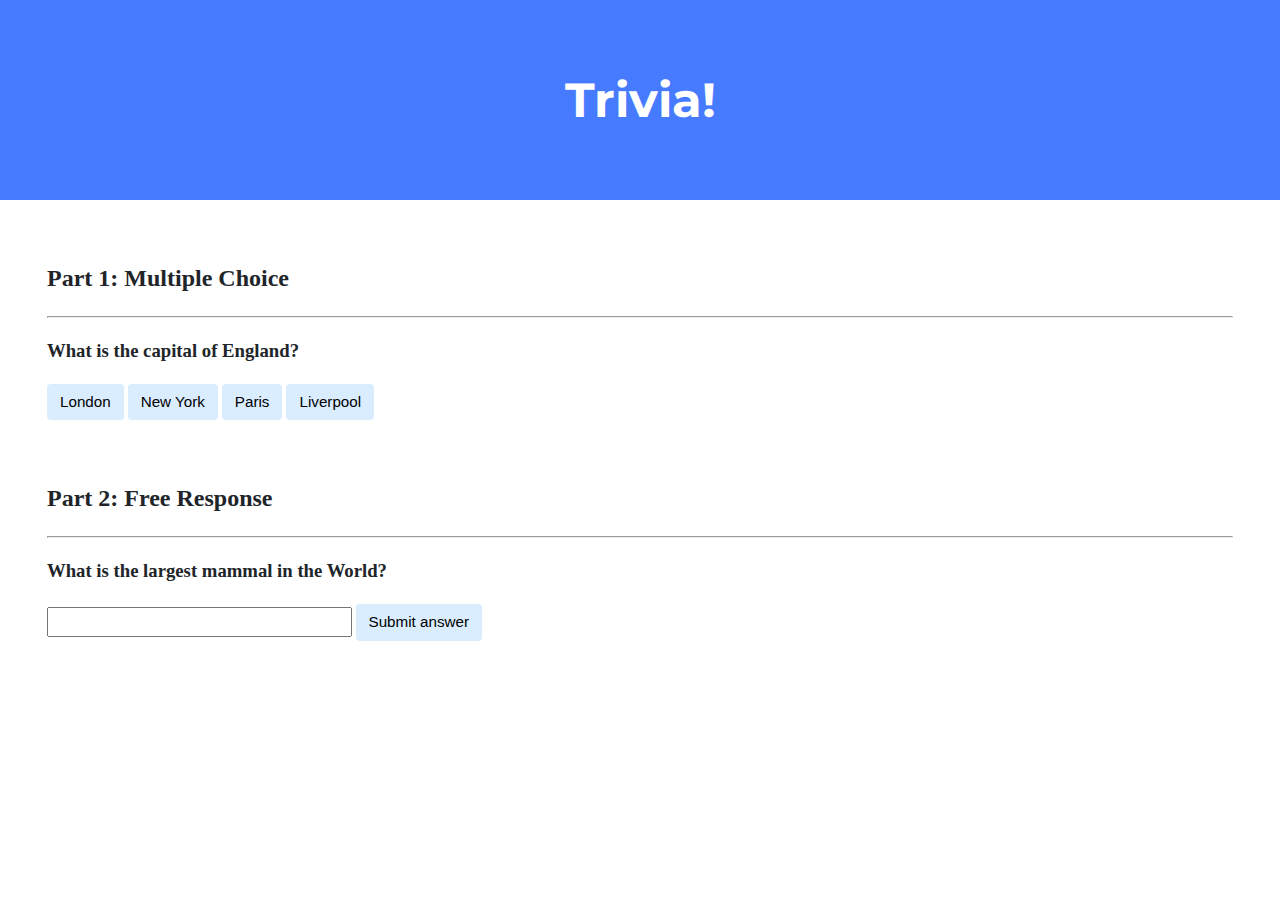
<file: Web/trivia/index.html>
<!DOCTYPE html>

<html lang="en">
    <head>
        <link href="https://fonts.googleapis.com/css2?family=Montserrat:wght@500&display=swap" rel="stylesheet">
        <link href="styles.css" rel="stylesheet">
        <title>Trivia!</title>
        <script>
            function free_check(){
                    let field=document.querySelector('#input_answer');
                    const resp_free=document.querySelector('.response_free');

                    if( field.value==='blue whale'){
                        field.style.backgroundColor='green';
                        resp_free.textContent='Correct!';
                    } else{
                        field.style.backgroundColor='red';
                        resp_free.textContent='Incorrect.';
                    }
            };
            // TODO: Add code to check answers to questions
            function check(i){
                const answer_doc=document.querySelectorAll('.answer');
                const resp=document.querySelector('.response');

                if (answer_doc[i].classList.contains("correct")){
                    answer_doc[i].style.backgroundColor='green';
                    resp.textContent='Correct!';

                }
                else{
                    answer_doc[i].style.backgroundColor='red';
                    resp.textContent='Incorrect.';
                }


            }
        </script>
    </head>
    <body>
        <div class="header">
            <h1>Trivia!</h1>
        </div>

        <div class="container">
            <div class="section">
                <h2>Part 1: Multiple Choice </h2>
                <hr>
                <!-- TODO: Add multiple choice question here -->
                <h3>What is the capital of England?</h3>
                <button class="answer correct" onclick="check(0)">London</button>
                <button class="answer wrong" onclick="check(1)">New York</button>
                <button class="answer wrong" onclick="check(2)">Paris</button>
                <button class="answer wrong" onclick="check(3)">Liverpool</button>
            </div>
            <p class="container response"></p>

            <div class="section">
                <h2>Part 2: Free Response</h2>
                <hr>
                <!-- TODO: Add free response question here -->
                <h3>What is the largest mammal in the World?</h3>
                <form onsubmit="free_check(); return false;">
                    <input id="input_answer" type="text">
                <button type="submit">Submit answer</button>
            </form>
            <p class="container response_free"></p>
            </div>
        </div>
    </body>
</html>
</file>
<file: Web/trivia/styles.css>
body {
    background-color: #fff;
    color: #212529;
    font-size: 1rem;
    font-weight: 400;
    line-height: 1.5;
    margin: 0;
    text-align: left;
}

.container {
    margin-left: auto;
    margin-right: auto;
    padding-left: 15px;
    padding-right: 15px;
}

.header {
    background-color: #477bff;
    color: #fff;
    margin-bottom: 2rem;
    padding: 2rem 1rem;
    text-align: center;
}

.section {
    padding: 0.5rem 2rem 1rem 2rem;
}

.section:hover {
    background-color: #f5f5f5;
    transition: color 2s ease-in-out, background-color 0.15s ease-in-out;
}

h1 {
    font-family: 'Montserrat', sans-serif;
    font-size: 48px;
}

button, input[type="submit"] {
    background-color: #d9edff;
    border: 1px solid transparent;
    border-radius: 0.25rem;
    font-size: 0.95rem;
    font-weight: 400;
    line-height: 1.5;
    padding: 0.375rem 0.75rem;
    text-align: center;
    transition: color 0.15s ease-in-out, background-color 0.15s ease-in-out, border-color 0.15s ease-in-out, box-shadow 0.15s ease-in-out;
    vertical-align: middle;
}


input[type="text"] {
    line-height: 1.8;
    width: 25%;
}

input[type="text"]:hover {
    background-color: #f5f5f5;
    transition: color 2s ease-in-out, background-color 0.15s ease-in-out;
}
</file>
